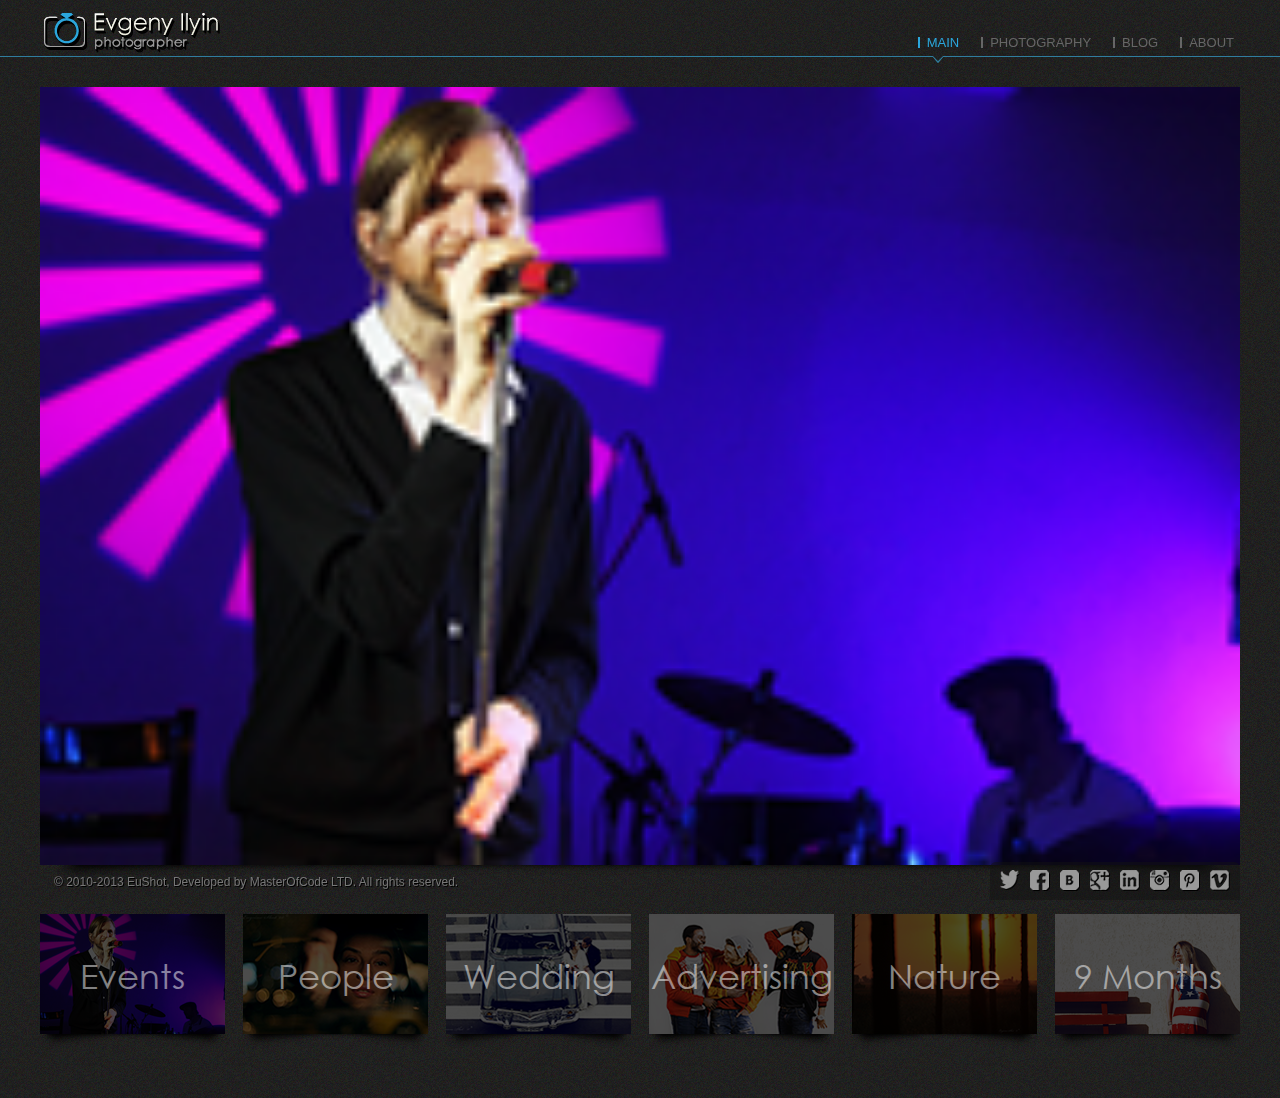
<file: index.html>
<!DOCTYPE html>
<html class="no-js">
    <head>
        <meta charset="utf-8">
        <meta http-equiv="X-UA-Compatible" content="IE=edge,chrome=1">
        <title></title>
        <meta name="description" content="">
        <meta name="viewport" content="width=device-width, initial-scale=1">

        <link rel="stylesheet" href="css/normalize.min.css">
        <link rel="stylesheet" href="css/main.css">
        <link rel="stylesheet" href="css/style.css">

        <script src="js/vendor/modernizr-2.6.2.min.js"></script>
    </head>
    <body>
        
        <div class="wrapper">
            <header class="header">
                <div class="wrap">
                    <nav class="nav">
                        <ul>
                            <li class="active"><a href="index.html">Main</a></li>
                            <li><a href="photography.html"><span></span>Photography</a></li>
                            <li><a href="blog.html"><span></span>Blog</a></li>
                            <li><a href="about.html"><span></span>About</a></li>
                        </ul>
                    </nav>
                    <h1><a href="#" class="logo"><img src="images/logo.png" alt="Logo" /></a></h1>
                </div>
            </header>
            
            <div class="content home-page">
                <div class="wrap">
                    <ul class="preview-slider">
                        <li>
                            <a href="#" class="preview shadow">
                                <span class="image-shadow"></span>
                                <img src="images/uploads/home_events.png" alt="Photo preview" />
                            </a>
                        </li>
                        <li>
                            <a href="#" class="preview shadow">
                                <span class="image-shadow"></span>
                                <img src="images/uploads/home_people.png" alt="Photo preview" />
                            </a>
                        </li>
                        <li>
                            <a href="#" class="preview shadow">
                                <span class="image-shadow"></span>
                                <img src="images/uploads/home_wedding_1.png" alt="Photo preview" />
                            </a>
                        </li>
                        
                        <li>
                            <a href="#" class="preview shadow">
                                <span class="image-shadow"></span>
                                <img src="images/uploads/home_advertising.png" alt="Photo preview" />
                            </a>
                        </li>
                        <li>
                            <a href="#" class="preview shadow">
                                <span class="image-shadow"></span>
                                <img src="images/uploads/home_nature.png" alt="Photo preview" />
                            </a>
                        </li>
                        <li>
                            <a href="#" class="preview shadow">
                                <span class="image-shadow"></span>
                                <img src="images/uploads/home_months.png" alt="Photo preview" />
                            </a>
                        </li>
                    </ul>
                    
                    <ul class="preview-list">
                        <li>
                            <a href="#" class="shadow">
                                <span class="image-shadow"></span>
                                <img src="images/uploads/home_events.png" alt="Photo" />
                                <span class="photo-overlay"><span class="caption">Events</span></span>
                            </a>
                        </li>
                        <li>
                            <a href="#" class="shadow">
                                <span class="image-shadow"></span>
                                <img src="images/uploads/home_people.png" alt="Photo" />
                                <span class="photo-overlay"><span class="caption">People</span></span>
                            </a>
                        </li>
                        <li class="active">
                            <a href="#" class="shadow">
                                <span class="image-shadow"></span>
                                <img src="images/uploads/home_wedding_1.png" alt="Photo" />
                                <span class="photo-overlay"><span class="caption">Wedding</span></span>
                            </a>
                        </li>
                        <li>
                            <a href="#" class="shadow">
                                <span class="image-shadow"></span>
                                <img src="images/uploads/home_advertising.png" alt="Photo" />
                                <span class="photo-overlay"><span class="caption">Advertising</span></span>
                            </a>
                        </li>
                        <li>
                            <a href="#" class="shadow">
                                <span class="image-shadow"></span>
                                <img src="images/uploads/home_nature.png" alt="Photo" />
                                <span class="photo-overlay"><span class="caption">Nature</span></span>
                            </a>
                        </li>
                        <li>
                            <a href="#" class="shadow">
                                <span class="image-shadow"></span>
                                <img src="images/uploads/home_months.png" alt="Photo" />
                                <span class="photo-overlay"><span class="caption">9 Months</span></span>
                            </a>
                        </li>
                    </ul>
                </div>
            </div>
        </div>
        <footer class="footer">
            <div class="wrap">
                <span class="copy">&copy; 2010-2013 EuShot, Developed by MasterOfCode LTD. All rights reserved.</span>
                <ul class="share-block">
                   <li><a href="#" class="tw"></a></li> 
                   <li><a href="#" class="fb"></a></li> 
                   <li><a href="#" class="vk"></a></li> 
                   <li><a href="#" class="gp"></a></li> 
                   <li><a href="#" class="in"></a></li> 
                   <li><a href="#" class="is"></a></li> 
                   <li><a href="#" class="pt"></a></li> 
                   <li><a href="#" class="vm"></a></li> 
                </ul>
            </div>
        </footer>
        <!-- <script src="//ajax.googleapis.com/ajax/libs/jquery/1.9.1/jquery.min.js"></script> -->
        <script>window.jQuery || document.write('<script src="js/vendor/jquery-1.9.1.min.js"><\/script>')</script>

        <script src="js/plugins.js"></script>
        <script src="js/masonry.min.js"></script>
        <script src="js/jquery.swipe.events.js"></script>
        <script src="js/jquery.anythingslider.js"></script>
        <script src="js/main.js"></script>
    </body>
</html>
</file>
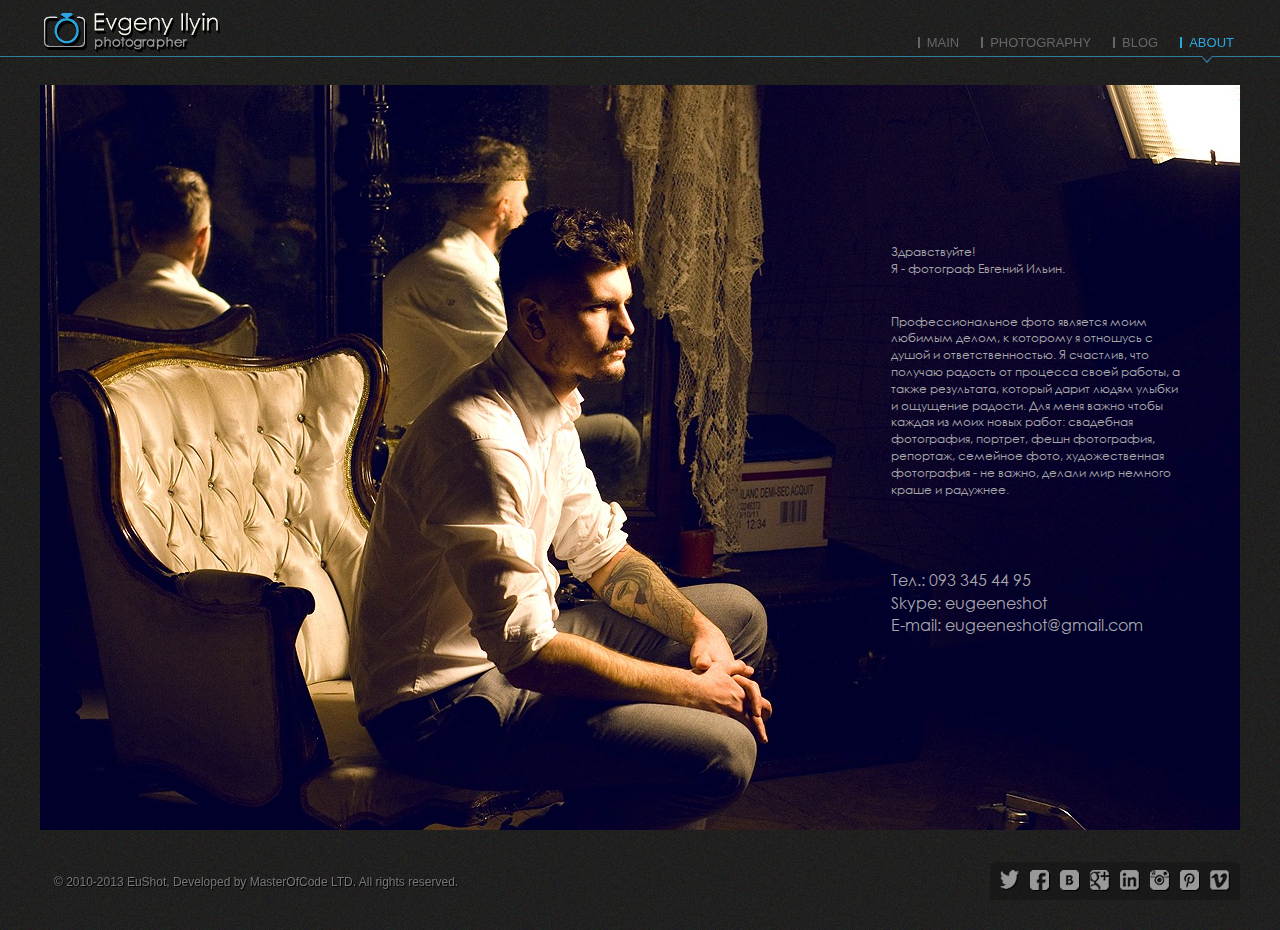
<file: about.html>
<!DOCTYPE html>
<html class="no-js">
    <head>
        <meta charset="utf-8">
        <meta http-equiv="X-UA-Compatible" content="IE=edge,chrome=1">
        <title></title>
        <meta name="description" content="">
        <meta name="viewport" content="width=device-width, initial-scale=1">
        <meta name="format-detection" content="telephone=no">

        <link rel="stylesheet" href="css/normalize.min.css">
        <link rel="stylesheet" href="css/main.css">
        <link rel="stylesheet" href="css/style.css">

        <script src="js/vendor/modernizr-2.6.2.min.js"></script>
    </head>
    <body>
        
        <div class="wrapper">
            <header class="header">
                <div class="wrap">
                    <nav class="nav">
                        <ul>
                            <li><a href="index.html">Main</a></li>
                            <li><a href="photography.html"><span></span>Photography</a></li>
                            <li><a href="blog.html"><span></span>Blog</a></li>
                            <li class="active"><a href="about.html"><span></span>About</a></li>
                        </ul>
                    </nav>
                    <h1><a href="#" class="logo"><img src="images/logo.png" alt="Logo" /></a></h1>
                </div>
            </header>
            
            <div class="content about-page">
                <div class="wrap">
                    <div class="info">
                        <p>Здравствуйте! <br />Я - фотограф Евгений Ильин.</p>
                        <p class="description">Профессиональное фото является моим любимым делом, к которому я отношусь с душой и ответственностью. Я счастлив, что получаю радость от процесса своей работы, а также результата, который дарит людям улыбки и ощущение радости. Для меня важно чтобы каждая из моих новых работ: свадебная фотография, портрет, фешн фотография, репортаж, семейное фото, художественная фотография - не важно, делали мир немного краше и радужнее.</p>
                        <p class="contact-info">
                            Тел.: 093 345 44 95 <br />
                            Skype: eugeeneshot <br />
                            E-mail: eugeeneshot@gmail.com
                        </p>
                    </div>
                </div>
            </div>
            
            <!-- <a href="#" id="scroll-up" class="btn btn-scroll-up"><span class="icon"></span>Go up</a> -->
        </div>
        
        
        
        
        <footer class="footer">
            <div class="wrap">
                <span class="copy">&copy; 2010-2013 EuShot, Developed by MasterOfCode LTD. All rights reserved.</span>
                <ul class="share-block">
                   <li><a href="#" class="tw"></a></li> 
                   <li><a href="#" class="fb"></a></li> 
                   <li><a href="#" class="vk"></a></li> 
                   <li><a href="#" class="gp"></a></li> 
                   <li><a href="#" class="in"></a></li> 
                   <li><a href="#" class="is"></a></li> 
                   <li><a href="#" class="pt"></a></li> 
                   <li><a href="#" class="vm"></a></li> 
                </ul>
            </div>
        </footer>
        <!-- <script src="//ajax.googleapis.com/ajax/libs/jquery/1.9.1/jquery.min.js"></script> -->
        <script>window.jQuery || document.write('<script src="js/vendor/jquery-1.9.1.min.js"><\/script>')</script>

        <script src="js/plugins.js"></script>
        <script src="js/masonry.min.js"></script>
        <script src="js/jquery.swipe.events.js"></script>
        <script src="js/jquery.anythingslider.js"></script>
        <script src="js/main.js"></script>
    </body>
</html>
</file>
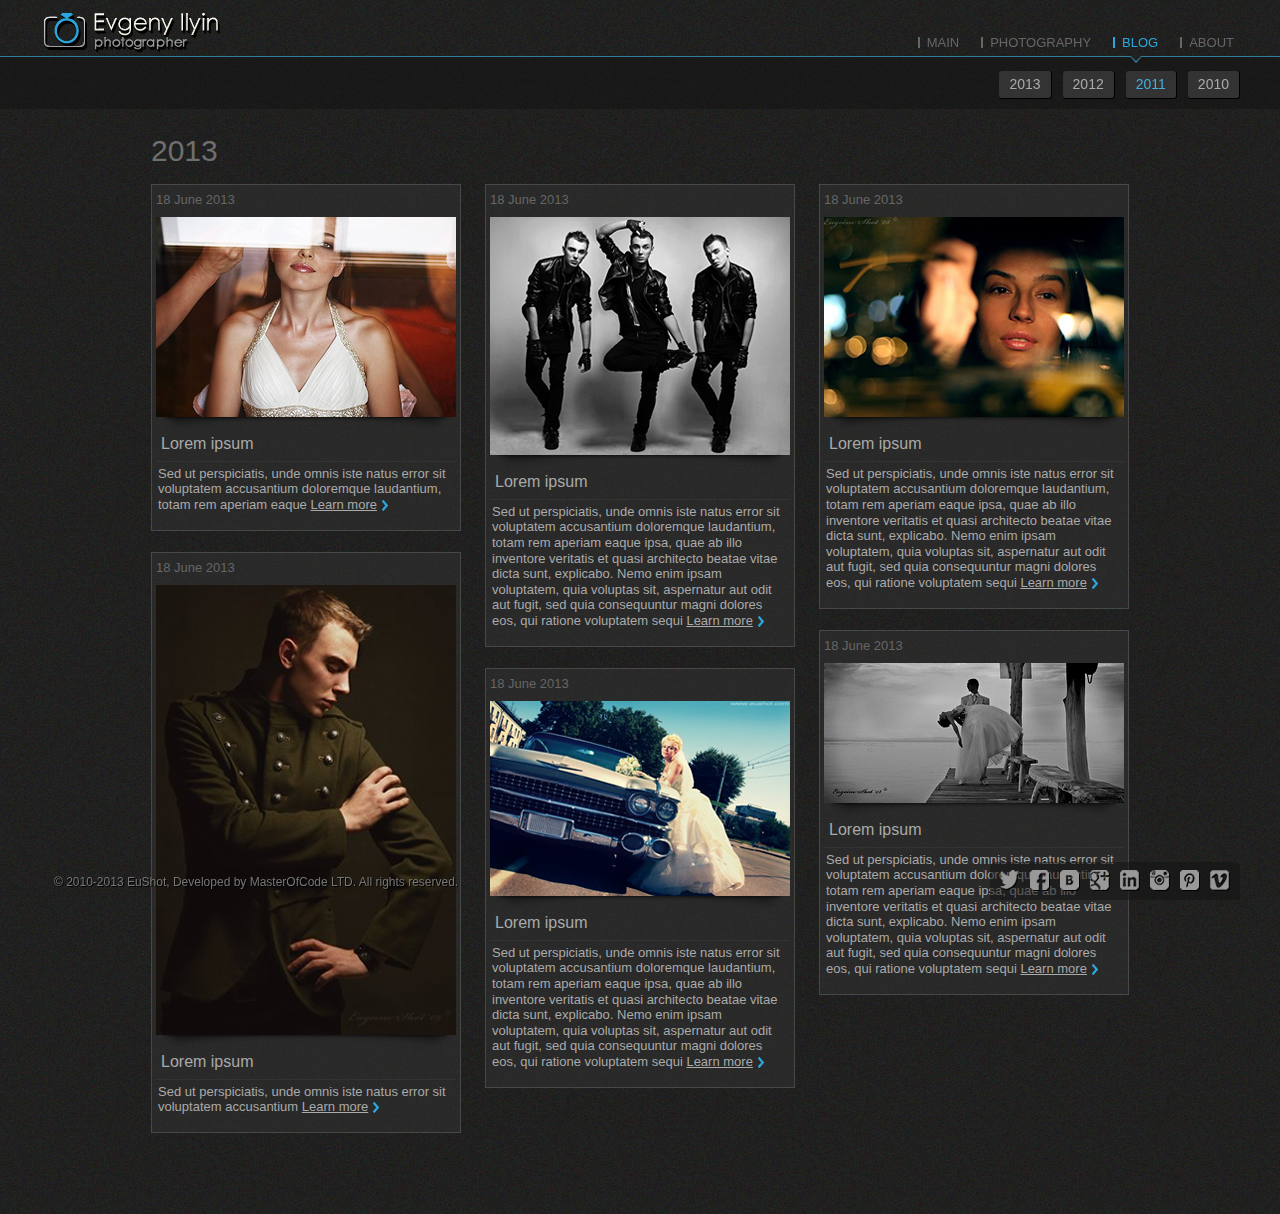
<file: blog.html>
<!DOCTYPE html>
<html class="no-js">
    <head>
        <meta charset="utf-8">
        <meta http-equiv="X-UA-Compatible" content="IE=edge,chrome=1">
        <title></title>
        <meta name="description" content="">
        <meta name="viewport" content="width=device-width, initial-scale=1">
        <meta name="format-detection" content="telephone=no">

        <link rel="stylesheet" href="css/normalize.min.css">
        <link rel="stylesheet" href="css/main.css">
        <link rel="stylesheet" href="css/style.css">

        <script src="js/vendor/modernizr-2.6.2.min.js"></script>
    </head>
    <body>
        
        <div class="wrapper">
            <header class="header">
                <div class="wrap">
                    <nav class="nav">
                        <ul>
                            <li><a href="index.html">Main</a></li>
                            <li><a href="photography.html"><span></span>Photography</a></li>
                            <li class="active"><a href="blog.html"><span></span>Blog</a></li>
                            <li><a href="about.html"><span></span>About</a></li>
                        </ul>
                    </nav>
                    <h1><a href="#" class="logo"><img src="images/logo.png" alt="Logo" /></a></h1>
                </div>
                <div class="sub-nav-block">
                    <div class="wrap">
                        <ul class="sub-nav">
                            <li><a href="#" class="btn">2013</a></li>
                            <li><a href="#" class="btn">2012</a></li>
                            <li class="active"><a href="#" class="btn">2011</a></li>
                            <li><a href="#" class="btn">2010</a></li>
                        </ul>
                    </div>
                </div>
            </header>
            
            <div class="content blog-page">
                <div class="wrap">
                    <h2>2013</h2>
                    <div class="blog-wrap">
                        <ul id="blog" class="blog-list">
                            <li>
                                <span class="date">18 June 2013</span>
                                <a href="blog_info.html" class="shadow">
                                    <span class="image-shadow"></span>
                                    <img src="images/uploads/blog_1.png" alt="Photo" />
                                </a>
                                <h3><a href="blog_info.html">Lorem ipsum</a></h3>
                                <p>Sed ut perspiciatis, unde omnis iste natus error sit voluptatem accusantium doloremque laudantium, totam rem aperiam eaque <a href="#" class="more"><span class="icon"></span>Learn more</a></p>
                            </li>
                            <li>
                                <span class="date">18 June 2013</span>
                                <a href="blog_info.html" class="shadow">
                                    <span class="image-shadow"></span>
                                    <img src="images/uploads/blog_2.png" alt="Photo" />
                                </a>
                                <h3><a href="blog_info.html">Lorem ipsum</a></h3>
                                <p>Sed ut perspiciatis, unde omnis iste natus error sit voluptatem accusantium doloremque laudantium, totam rem aperiam eaque ipsa, quae ab illo inventore veritatis et quasi architecto beatae vitae dicta sunt, explicabo. Nemo enim ipsam voluptatem, quia voluptas sit, aspernatur aut odit aut fugit, sed quia consequuntur magni dolores eos, qui ratione voluptatem sequi <a href="#" class="more"><span class="icon"></span>Learn more</a></p>
                            </li>
                            <li>
                                <span class="date">18 June 2013</span>
                                <a href="blog_info.html" class="shadow">
                                    <span class="image-shadow"></span>
                                    <img src="images/uploads/blog_3.png" alt="Photo" />
                                </a>
                                <h3><a href="blog_info.html">Lorem ipsum</a></h3>
                                <p>Sed ut perspiciatis, unde omnis iste natus error sit voluptatem accusantium doloremque laudantium, totam rem aperiam eaque ipsa, quae ab illo inventore veritatis et quasi architecto beatae vitae dicta sunt, explicabo. Nemo enim ipsam voluptatem, quia voluptas sit, aspernatur aut odit aut fugit, sed quia consequuntur magni dolores eos, qui ratione voluptatem sequi <a href="#" class="more"><span class="icon"></span>Learn more</a></p>
                            </li>
                            <li>
                                <span class="date">18 June 2013</span>
                                <a href="blog_info.html" class="shadow">
                                    <span class="image-shadow"></span>
                                    <img src="images/uploads/blog_4.png" alt="Photo" />
                                </a>
                                <h3><a href="blog_info.html">Lorem ipsum</a></h3>
                                <p>Sed ut perspiciatis, unde omnis iste natus error sit voluptatem accusantium <a href="#" class="more"><span class="icon"></span>Learn more</a></p>
                            </li>
                            <li>
                                <span class="date">18 June 2013</span>
                                <a href="blog_info.html" class="shadow">
                                    <span class="image-shadow"></span>
                                    <img src="images/uploads/blog_5.png" alt="Photo" />
                                </a>
                                <h3><a href="blog_info.html">Lorem ipsum</a></h3>
                                <p>Sed ut perspiciatis, unde omnis iste natus error sit voluptatem accusantium doloremque laudantium, totam rem aperiam eaque ipsa, quae ab illo inventore veritatis et quasi architecto beatae vitae dicta sunt, explicabo. Nemo enim ipsam voluptatem, quia voluptas sit, aspernatur aut odit aut fugit, sed quia consequuntur magni dolores eos, qui ratione voluptatem sequi <a href="#" class="more"><span class="icon"></span>Learn more</a></p>
                            </li>
                            <li>
                                <span class="date">18 June 2013</span>
                                <a href="blog_info.html" class="shadow">
                                    <span class="image-shadow"></span>
                                    <img src="images/uploads/blog_6.png" alt="Photo" />
                                </a>
                                <h3><a href="blog_info.html">Lorem ipsum</a></h3>
                                <p>Sed ut perspiciatis, unde omnis iste natus error sit voluptatem accusantium doloremque laudantium, totam rem aperiam eaque ipsa, quae ab illo inventore veritatis et quasi architecto beatae vitae dicta sunt, explicabo. Nemo enim ipsam voluptatem, quia voluptas sit, aspernatur aut odit aut fugit, sed quia consequuntur magni dolores eos, qui ratione voluptatem sequi <a href="#" class="more"><span class="icon"></span>Learn more</a></p>
                            </li>
                        </ul>
                    </div> <!-- /Blog wrap -->
                    
                </div>
            </div>
            
            <!-- <a href="#" id="scroll-up" class="btn btn-scroll-up"><span class="icon"></span>Go up</a> -->
        </div>
        
        
        <footer class="footer">
            <div class="wrap">
                <span class="copy">&copy; 2010-2013 EuShot, Developed by MasterOfCode LTD. All rights reserved.</span>
                <ul class="share-block">
                   <li><a href="#" class="tw"></a></li> 
                   <li><a href="#" class="fb"></a></li> 
                   <li><a href="#" class="vk"></a></li> 
                   <li><a href="#" class="gp"></a></li> 
                   <li><a href="#" class="in"></a></li> 
                   <li><a href="#" class="is"></a></li> 
                   <li><a href="#" class="pt"></a></li> 
                   <li><a href="#" class="vm"></a></li> 
                </ul>
            </div>
        </footer>
        <!-- <script src="//ajax.googleapis.com/ajax/libs/jquery/1.9.1/jquery.min.js"></script> -->
        <script>window.jQuery || document.write('<script src="js/vendor/jquery-1.9.1.min.js"><\/script>')</script>

        <script src="js/plugins.js"></script>
        <script src="js/masonry.min.js"></script>
        <script src="js/jquery.swipe.events.js"></script>
        <script src="js/jquery.anythingslider.js"></script>
        <script src="js/main.js"></script>
    </body>
</html>
</file>
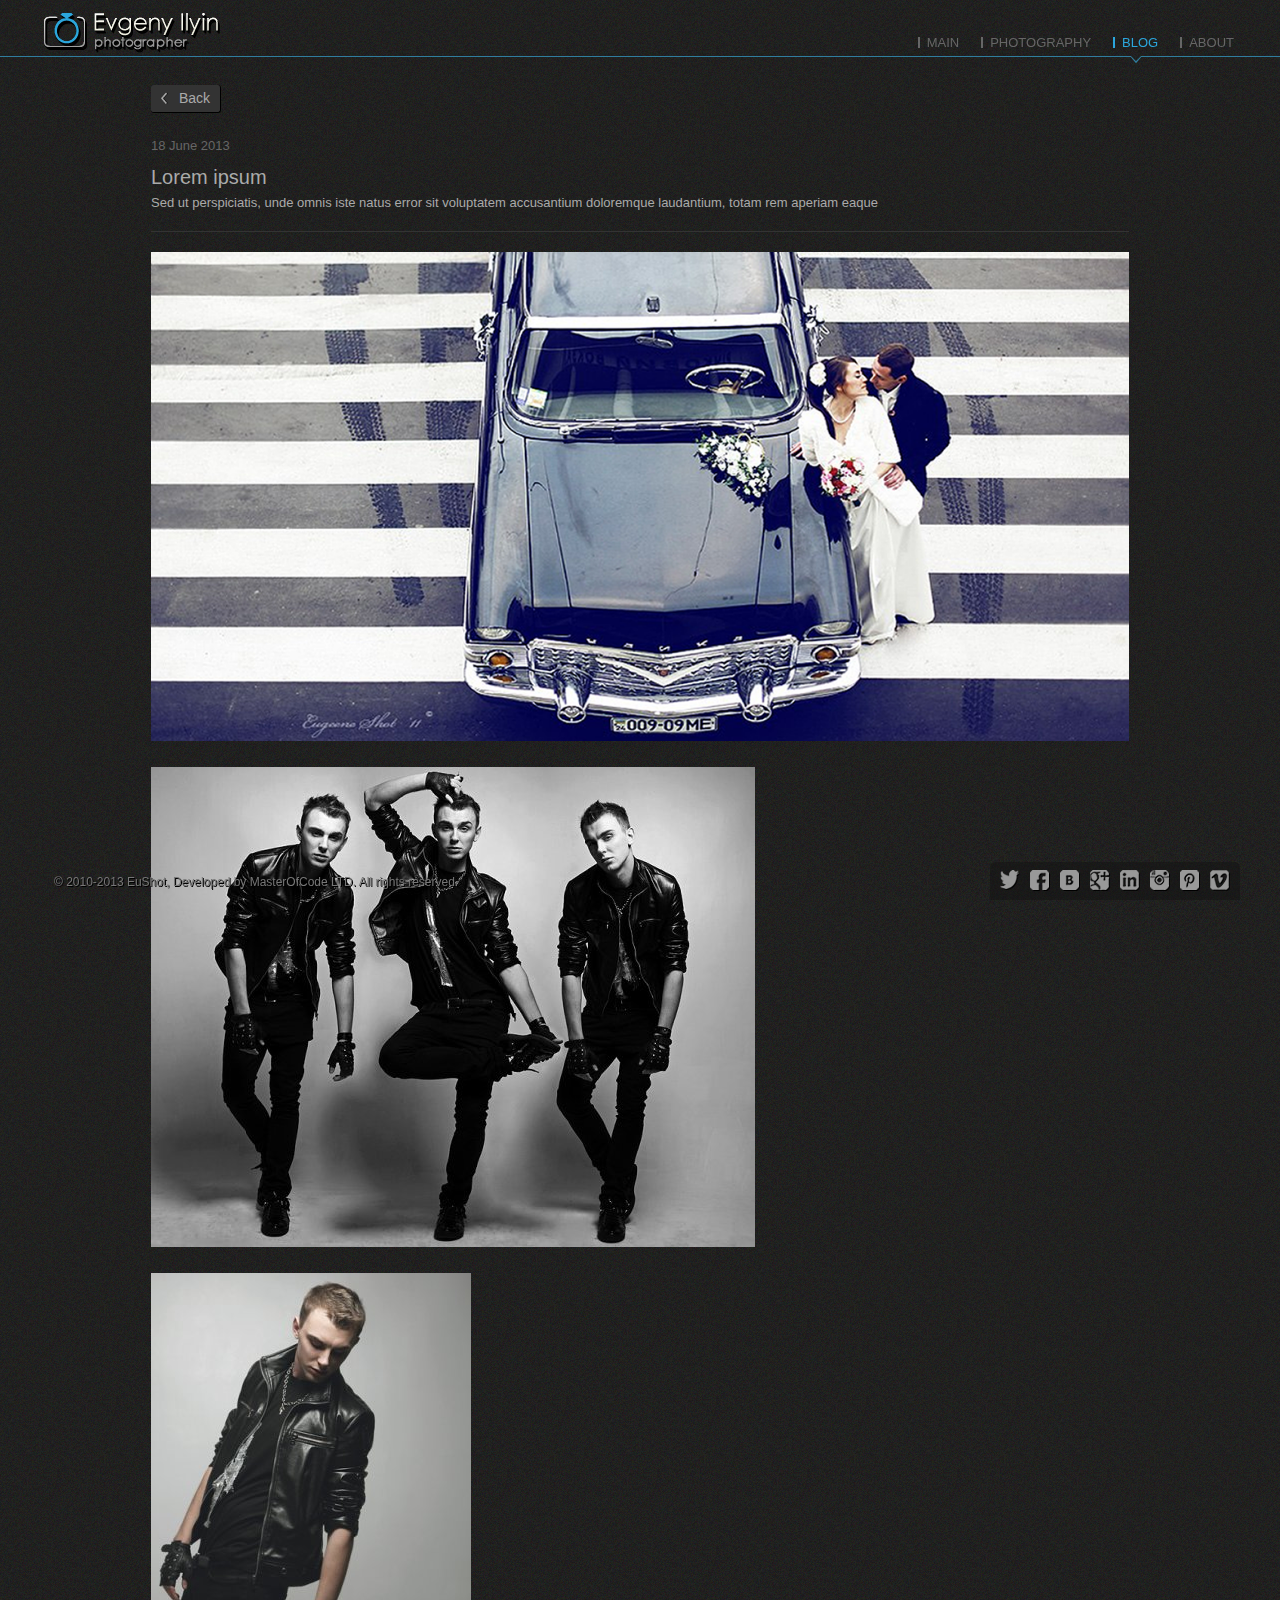
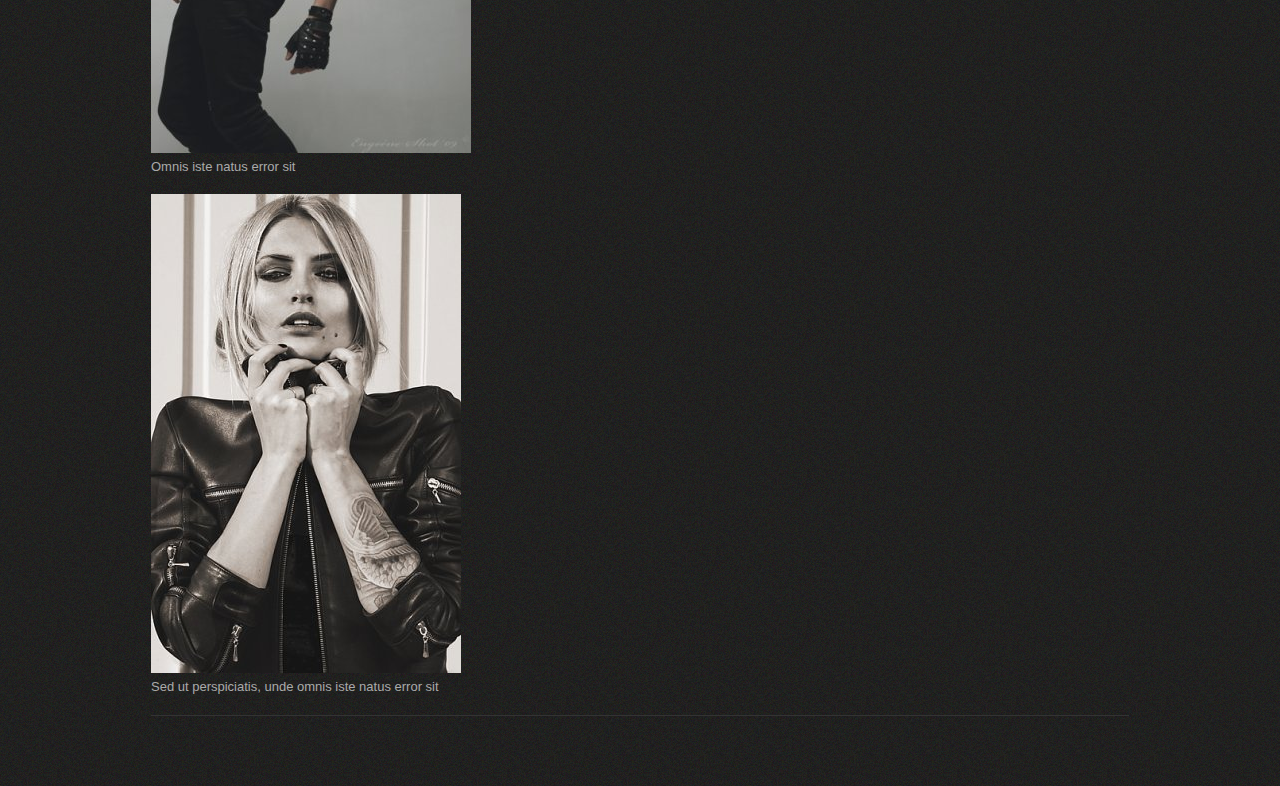
<file: blog_info.html>
<!DOCTYPE html>
<html class="no-js">
    <head>
        <meta charset="utf-8">
        <meta http-equiv="X-UA-Compatible" content="IE=edge,chrome=1">
        <title></title>
        <meta name="description" content="">
        <meta name="viewport" content="width=device-width, initial-scale=1">
        <meta name="format-detection" content="telephone=no">

        <link rel="stylesheet" href="css/normalize.min.css">
        <link rel="stylesheet" href="css/main.css">
        <link rel="stylesheet" href="css/style.css">

        <script src="js/vendor/modernizr-2.6.2.min.js"></script>
    </head>
    <body>
        
        <div class="wrapper">
            <header class="header">
                <div class="wrap">
                    <nav class="nav">
                        <ul>
                            <li><a href="index.html">Main</a></li>
                            <li><a href="photography.html"><span></span>Photography</a></li>
                            <li class="active"><a href="blog.html"><span></span>Blog</a></li>
                            <li><a href="about.html"><span></span>About</a></li>
                        </ul>
                    </nav>
                    <h1><a href="#" class="logo"><img src="images/logo.png" alt="Logo" /></a></h1>
                </div>
            </header>
            
            <div class="content blog-info-page">
                <div class="wrap">
                    <a href="blog.html" class="btn btn-back"><span class="icon"></span>Back</a>
                    <span class="date">18 June 2013</span>
                    <h2>Lorem ipsum</h2>
                    <p class="description">Sed ut perspiciatis, unde omnis iste natus error sit voluptatem accusantium doloremque laudantium, totam rem aperiam eaque</p>
                    
                    <ul class="blog-info-list">
                        <li>
                            <img src="images/uploads/home_wedding.png" alt="Photo" />
                            <span class="photo-description"></span>
                        </li>
                        <li>
                            <img src="images/uploads/blog_info_1.png" alt="Photo" />
                            <span class="photo-description"></span>
                        </li>
                        <li>
                            <img src="images/uploads/blog_info_2.png" alt="Photo" />
                            <span class="photo-description">Omnis iste natus error sit</span>
                        </li>
                        <li>
                            <img src="images/uploads/blog_info_3.png" alt="Photo" />
                            <span class="photo-description">Sed ut perspiciatis, unde omnis iste natus error sit </span>
                        </li>
                    </ul>
                    
                </div>
            </div>
            
            <!-- <a href="#" id="scroll-up" class="btn btn-scroll-up"><span class="icon"></span>Go up</a> -->
        </div>
        
        
        <footer class="footer">
            <div class="wrap">
                <span class="copy">&copy; 2010-2013 EuShot, Developed by MasterOfCode LTD. All rights reserved.</span>
                <ul class="share-block">
                   <li><a href="#" class="tw"></a></li> 
                   <li><a href="#" class="fb"></a></li> 
                   <li><a href="#" class="vk"></a></li> 
                   <li><a href="#" class="gp"></a></li> 
                   <li><a href="#" class="in"></a></li> 
                   <li><a href="#" class="is"></a></li> 
                   <li><a href="#" class="pt"></a></li> 
                   <li><a href="#" class="vm"></a></li> 
                </ul>
            </div>
        </footer>
        <!-- <script src="//ajax.googleapis.com/ajax/libs/jquery/1.9.1/jquery.min.js"></script> -->
        <script>window.jQuery || document.write('<script src="js/vendor/jquery-1.9.1.min.js"><\/script>')</script>

        <script src="js/plugins.js"></script>
        <script src="js/masonry.min.js"></script>
        <script src="js/jquery.swipe.events.js"></script>
        <script src="js/jquery.anythingslider.js"></script>
        <script src="js/main.js"></script>
    </body>
</html>
</file>
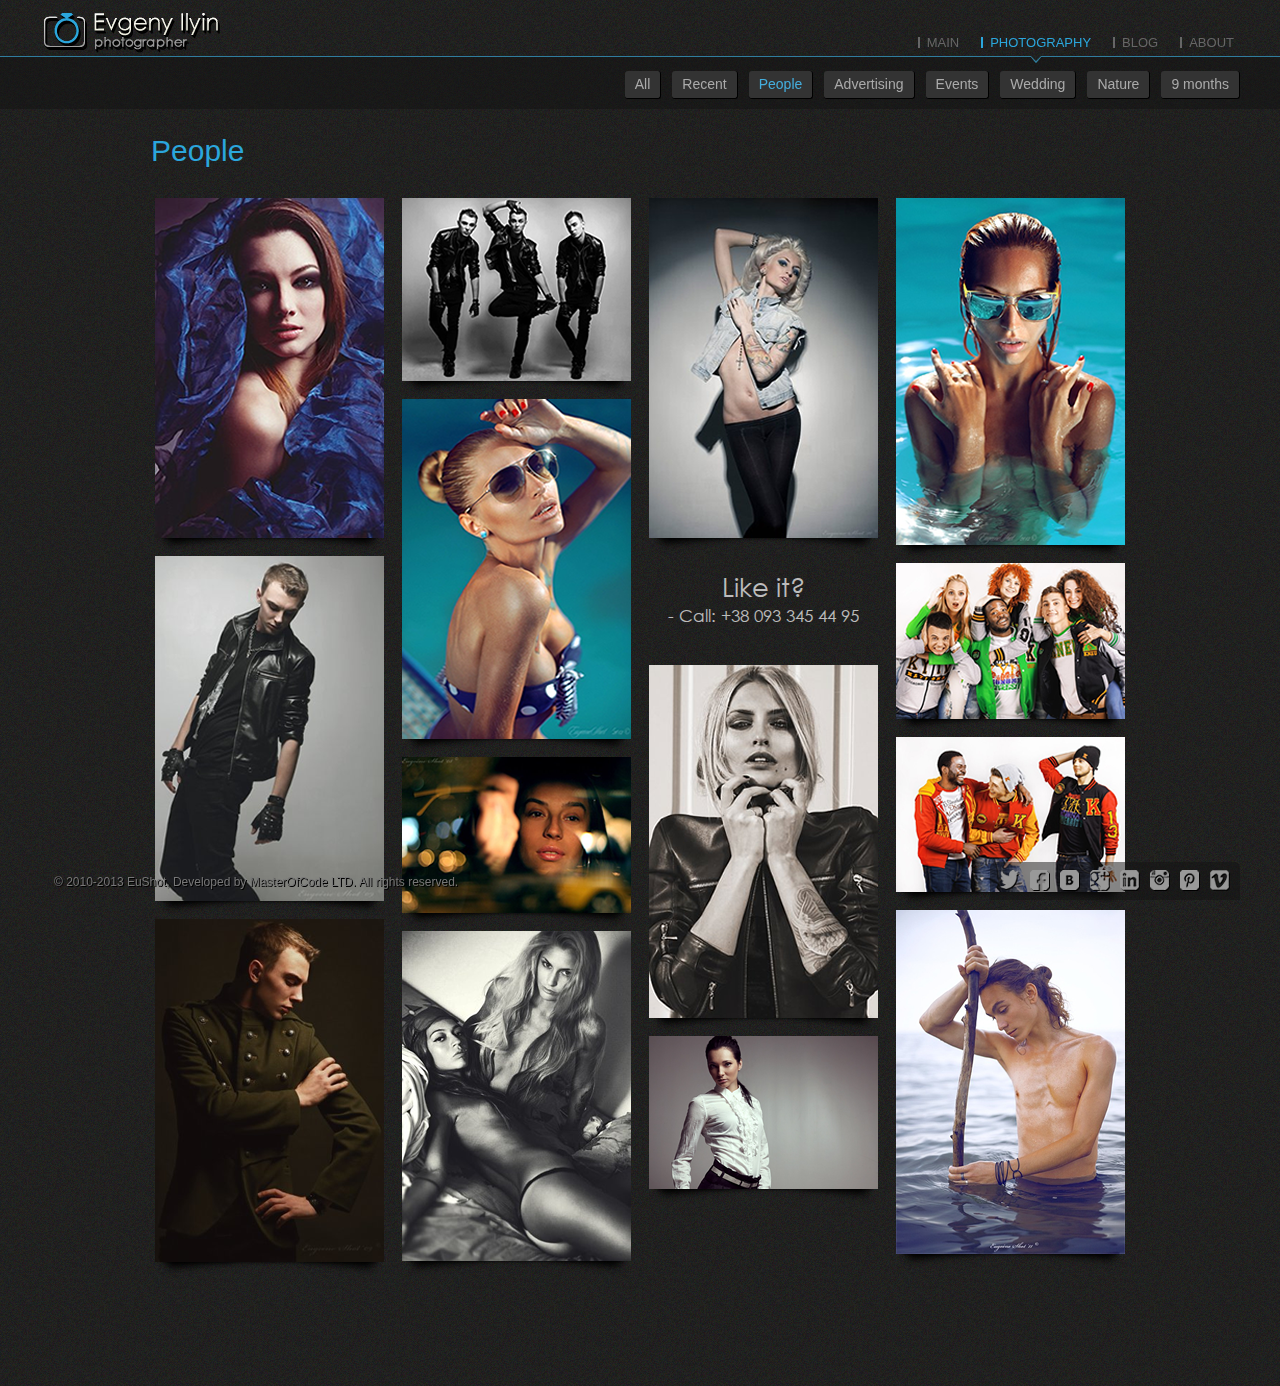
<file: photography.html>
<!DOCTYPE html>
<html class="no-js">
    <head>
        <meta charset="utf-8">
        <meta http-equiv="X-UA-Compatible" content="IE=edge,chrome=1">
        <title></title>
        <meta name="description" content="">
        <meta name="viewport" content="width=device-width, initial-scale=1, user-scalable=no">
        <meta name="format-detection" content="telephone=no">

        <link rel="stylesheet" href="css/normalize.min.css">
        <link rel="stylesheet" href="css/main.css">
        <link rel="stylesheet" href="css/style.css">

        <script src="js/vendor/modernizr-2.6.2.min.js"></script>
    </head>
    <body>
        
        <div class="wrapper">
            <header class="header">
                <div class="wrap">
                    <nav class="nav">
                        <ul>
                            <li><a href="index.html">Main</a></li>
                            <li class="active"><a href="photography.html"><span></span>Photography</a></li>
                            <li><a href="blog.html"><span></span>Blog</a></li>
                            <li><a href="about.html"><span></span>About</a></li>
                        </ul>
                    </nav>
                    <h1><a href="#" class="logo"><img src="images/logo.png" alt="Logo" /></a></h1>
                </div>
                <div class="sub-nav-block">
                    <div class="wrap">
                        <ul class="sub-nav">
                            <li><a href="#" class="btn">All</a></li>
                            <li><a href="#" class="btn">Recent</a></li>
                            <li class="active"><a href="#" class="btn">People</a></li>
                            <li><a href="#" class="btn">Advertising</a></li>
                            <li><a href="#" class="btn">Events</a></li>
                            <li><a href="#" class="btn">Wedding</a></li>
                            <li><a href="#" class="btn">Nature</a></li>
                            <li><a href="#" class="btn">9 months</a></li>
                        </ul>
                    </div>
                </div>
            </header>
            
            <div class="content collage-page">
                <div class="wrap">
                    <div class="caption-block">
                        <a href="#" id="back-to-gallery" class="btn btn-to-gallery"><span class="icon"></span>Back to gallery</a>
                        <h2>People</h2>
                    </div>
                    <div class="collage-wrap">
                        <ul id="collage" class="collage-list">
                            <li>
                                <a href="#1" class="shadow">
                                    <span class="image-shadow"></span>
                                    <img src="images/uploads/collage_1.png" alt="Photo" />
                                </a>
                            </li>
                            <li>
                                <a href="#2" class="shadow">
                                    <span class="image-shadow"></span>
                                    <img src="images/uploads/collage_2.png" alt="Photo" />
                                </a>
                            </li>
                            <li>
                                <a href="#3" class="shadow">
                                    <span class="image-shadow"></span>
                                    <img src="images/uploads/collage_3.png" alt="Photo" />
                                </a>
                            </li>
                            
                            <li>
                                <a href="#4" class="shadow">
                                    <span class="image-shadow"></span>
                                    <img src="images/uploads/collage_4.png" alt="Photo" />
                                </a>
                            </li>
                            <li>
                                <a href="#5" class="shadow">
                                    <span class="image-shadow"></span>
                                    <img src="images/uploads/collage_5.png" alt="Photo" />
                                </a>
                            </li>
                            <li>
                                <a href="#6" class="shadow">
                                    <span class="image-shadow"></span>
                                    <img src="images/uploads/collage_6.png" alt="Photo" />
                                </a>
                            </li>
                            
                            <li class="phone-block"><h3>Like it?</h3><span>- Call: +38 093 345 44 95</span></li>
                            
                            <li>
                                <a href="#7" class="shadow">
                                    <span class="image-shadow"></span>
                                    <img src="images/uploads/collage_7.png" alt="Photo" />
                                </a>
                            </li>
                            <li>
                                <a href="#8" class="shadow">
                                    <span class="image-shadow"></span>
                                    <img src="images/uploads/collage_8.png" alt="Photo" />
                                </a>
                            </li>
                            <li>
                                <a href="#9" class="shadow">
                                    <span class="image-shadow"></span>
                                    <img src="images/uploads/collage_9.png" alt="Photo" />
                                </a>
                            </li>
                            
                            <li>
                                <a href="#10" class="shadow">
                                    <span class="image-shadow"></span>
                                    <img src="images/uploads/collage_10.png" alt="Photo" />
                                </a>
                            </li>
                            <li>
                                <a href="#11" class="shadow">
                                    <span class="image-shadow"></span>
                                    <img src="images/uploads/collage_11.png" alt="Photo" />
                                </a>
                            </li>
                            <li>
                                <a href="#12" class="shadow">
                                    <span class="image-shadow"></span>
                                    <img src="images/uploads/collage_12.png" alt="Photo" />
                                </a>
                            </li>
                            
                            <li>
                                <a href="#13" class="shadow">
                                    <span class="image-shadow"></span>
                                    <img src="images/uploads/collage_13.png" alt="Photo" />
                                </a>
                            </li>
                            <li>
                                <a href="#14" class="shadow">
                                    <span class="image-shadow"></span>
                                    <img src="images/uploads/collage_14.png" alt="Photo" />
                                </a>
                            </li>
                        </ul>
                    </div> <!-- /Collage wrap -->
                    
                    <div class="slider-wrap">
                        <ul id="slider" class="slider">
                            <li><img src="images/uploads/collage_1.png" alt="Photo" /></li>
                            <li><img src="images/uploads/collage_2.png" alt="Photo" /></li>
                            <li><img src="images/uploads/collage_3.png" alt="Photo" /></li>
                            
                            <li><img src="images/uploads/collage_4.png" alt="Photo" /></li>
                            <li><img src="images/uploads/collage_5.png" alt="Photo" /></li>
                            <li><img src="images/uploads/collage_6.png" alt="Photo" /></li>
                            
                            <li><img src="images/uploads/collage_7.png" alt="Photo" /></li>
                            <li><img src="images/uploads/collage_8.png" alt="Photo" /></li>
                            <li><img src="images/uploads/collage_9.png" alt="Photo" /></li>
                            
                            <li><img src="images/uploads/collage_10.png" alt="Photo" /></li>
                            <li><img src="images/uploads/collage_11.png" alt="Photo" /></li>
                            <li><img src="images/uploads/collage_12.png" alt="Photo" /></li>
                            
                            <li><img src="images/uploads/collage_13.png" alt="Photo" /></li>
                            <li><img src="images/uploads/collage_14.png" alt="Photo" /></li>
                        </ul>
                        
                        <span class="fade fade-left"></span>
                        <span class="fade fade-right"></span>
                        
                        <a href="#" class="control control-left"><span class="icon"></span></a>
                        <a href="#" class="control control-right"><span class="icon"></span></a>
                    </div> <!-- /Slider wrap -->
                </div>
            </div>
            
            <!-- <a href="#" id="scroll-up" class="btn btn-scroll-up"><span class="icon"></span>Go up</a> -->
        </div>
        
        
        <footer class="footer">
            <div class="wrap">
                <span class="copy">&copy; 2010-2013 EuShot, Developed by MasterOfCode LTD. All rights reserved.</span>
                <ul class="share-block">
                   <li><a href="#" class="tw"></a></li> 
                   <li><a href="#" class="fb"></a></li> 
                   <li><a href="#" class="vk"></a></li> 
                   <li><a href="#" class="gp"></a></li> 
                   <li><a href="#" class="in"></a></li> 
                   <li><a href="#" class="is"></a></li> 
                   <li><a href="#" class="pt"></a></li> 
                   <li><a href="#" class="vm"></a></li> 
                </ul>
            </div>
        </footer>
        <!-- <script src="//ajax.googleapis.com/ajax/libs/jquery/1.9.1/jquery.min.js"></script> -->
        <script>window.jQuery || document.write('<script src="js/vendor/jquery-1.9.1.min.js"><\/script>')</script>

        <script src="js/plugins.js"></script>
        <script src="js/masonry.min.js"></script>
        <script src="js/jquery.swipe.events.js"></script>
        <script src="js/jquery.anythingslider.js"></script>
        <script src="js/main.js"></script>
    </body>
</html>
</file>
<file: css/main.css>
/* ==========================================================================
   HTML5 Boilerplate styles - h5bp.com (generated via initializr.com)
   ========================================================================== */

html,
button,
input,
select,
textarea {
    color: #222;
}

body {
    font-size: 1em;
    line-height: 1.4;
}

::-moz-selection {
    background: #b3d4fc;
    text-shadow: none;
}

::selection {
    background: #b3d4fc;
    text-shadow: none;
}

hr {
    display: block;
    height: 1px;
    border: 0;
    border-top: 1px solid #ccc;
    margin: 1em 0;
    padding: 0;
}

img {
    vertical-align: middle;
}

fieldset {
    border: 0;
    margin: 0;
    padding: 0;
}

textarea {
    resize: vertical;
}

.chromeframe {
    margin: 0.2em 0;
    background: #ccc;
    color: #000;
    padding: 0.2em 0;
}


/* ==========================================================================
   Author's custom styles
   ========================================================================== */















/* ==========================================================================
   Media Queries
   ========================================================================== */

@media only screen and (min-width: 35em) {

}

@media print,
       (-o-min-device-pixel-ratio: 5/4),
       (-webkit-min-device-pixel-ratio: 1.25),
       (min-resolution: 120dpi) {

}

/* ==========================================================================
   Helper classes
   ========================================================================== */

.ir {
    background-color: transparent;
    border: 0;
    overflow: hidden;
    *text-indent: -9999px;
}

.ir:before {
    content: "";
    display: block;
    width: 0;
    height: 150%;
}

.hidden {
    display: none !important;
    visibility: hidden;
}

.visuallyhidden {
    border: 0;
    clip: rect(0 0 0 0);
    height: 1px;
    margin: -1px;
    overflow: hidden;
    padding: 0;
    position: absolute;
    width: 1px;
}

.visuallyhidden.focusable:active,
.visuallyhidden.focusable:focus {
    clip: auto;
    height: auto;
    margin: 0;
    overflow: visible;
    position: static;
    width: auto;
}

.invisible {
    visibility: hidden;
}

.clearfix:before,
.clearfix:after {
    content: " ";
    display: table;
}

.clearfix:after {
    clear: both;
}

.clearfix {
    *zoom: 1;
}

/* ==========================================================================
   Print styles
   ========================================================================== */

@media print {
    * {
        background: transparent !important;
        color: #000 !important; /* Black prints faster: h5bp.com/s */
        box-shadow: none !important;
        text-shadow: none !important;
    }

    a,
    a:visited {
        text-decoration: underline;
    }

    a[href]:after {
        content: " (" attr(href) ")";
    }

    abbr[title]:after {
        content: " (" attr(title) ")";
    }

    /*
     * Don't show links for images, or javascript/internal links
     */

    .ir a:after,
    a[href^="javascript:"]:after,
    a[href^="#"]:after {
        content: "";
    }

    pre,
    blockquote {
        border: 1px solid #999;
        page-break-inside: avoid;
    }

    thead {
        display: table-header-group; /* h5bp.com/t */
    }

    tr,
    img {
        page-break-inside: avoid;
    }

    img {
        max-width: 100% !important;
    }

    @page {
        margin: 0.5cm;
    }

    p,
    h2,
    h3 {
        orphans: 3;
        widows: 3;
    }

    h2,
    h3 {
        page-break-after: avoid;
    }
}
</file>
<file: css/style.css>
@font-face {
    font-family: CenturyGothic;
    src: url('../fonts/gothic.ttf');
    font-weight: normal;
    font-style: normal;

}

@font-face {
    font-family: CenturyGothic;
    src: url('../fonts/gothicb.ttf');
    font-weight: bold;
    font-style: normal;

}

@font-face {
    font-family: CenturyGothic;
    src: url('../fonts/gothici.ttf');
    font-weight: normal;
    font-style: italic;

}

@font-face {
    font-family: CenturyGothic;
    src: url('../fonts/gothicbi.ttf');
    font-weight: bold;
    font-style: italic;

}


/*----------------------------------------------------------------------------------*/
/*------------------------------> RESET DEFAULT STYLES <----------------------------*/
/*----------------------------------------------------------------------------------*/
html        { width:100%; height:100%; }
body        { padding:0; margin:0; background: #FFF; color:#BBB; height: 100%; min-width: 978px; }
div,p,a,span,em,strong,img,h1,h2,h3,h4,h5,h6,ul,ol,li,dl,dt,dd,table,td,tr,form,fieldset,label,select,input,textarea {
    padding:0;
    margin:0;
    outline:none;
    list-style:none;
}
body, select, input, textarea, input[type="password"], button {
    font-family: Arial, Helvetica, sans-serif;
    font-size: 13px; 
}

select, input, textarea        { vertical-align:middle; }
textarea                       { vertical-align:top; }
:focus                         { outline:none; }
input[type=submit]             { cursor:pointer; }
input[type="password"]         {  }
input[type="checkbox"]	       { vertical-align: baseline !important; margin-top: 2px !important; }
img, fieldset                  { border:0; }
table                          { border-collapse:collapse; border-spacing:0; }
a                              { color: #000; /*color: #0085D2;*/ text-decoration:none; }
a:hover                        { color: #00CB98; text-decoration:underline; }
a:focus                        { outline: none; }
button                         { color: #fff; padding: 0; border: 0; }
img                            { display: block; }

.bold {
    font-weight: bold;
}
.clear {
    clear: both;
}
.no-display {
    display: none !important;
}

.transition {
    -webkit-transition: left .1s linear;
    -moz-transition: left .1s linear;
    transition: left .1s linear;
}


/*----------------------------------------------------------------------------------*/
/*---------------------------------> Main structure <-------------------------------*/
/*----------------------------------------------------------------------------------*/
.wrapper {
    min-height: 100%;
}
.wrapper,
.header {
    background: url(../images/textures.png);
}
.wrap {
    max-width: 978px;
    margin: 0 auto;
}

.header,
.footer {
    position: fixed;
    left: 0;
    width: 100%;
    z-index: 5;
}
.header .wrap,
.footer .wrap,
.content.home-page .wrap,
.content.about-page .wrap {
    max-width: 1200px;
}

.footer {
    height: 38px;
    bottom: 0;
}
.content {
    padding-top: 57px;
    position: relative;
    z-index: 0;
}

.footer .share-block {
    background: rgba(17,17,17,0.5);
    -webkit-border-radius: 6px 6px 0 0;
    -moz-border-radius: 6px 6px 0 0;
    border-radius: 6px 6px 0 0;
}
.footer .copy {
    display: block;
    font-size: 12px;
    color: #777;
    line-height: 120%;
    padding: 13px 14px 0;
    height: 25px;
    float: left;
    text-shadow: 1px 1px #000;
}

.footer .share-block {
    float: right;
    height: 30px;
    padding: 8px 10px 0 0;    
}
.footer .share-block li {
    float: left;
    margin: 0 0 0 10px;
}
.footer .share-block a {
    display: block;
    width: 20px;
    height: 21px;
    background: url(../images/sprite.png) no-repeat;
}
.footer .share-block .tw { background-position: 0px -20px; }
.footer .share-block .vk { background-position: -20px -20px; }
.footer .share-block .fb { background-position: -40px -20px; }
.footer .share-block .gp { background-position: -60px -20px; }
.footer .share-block .in { background-position: -80px -20px; }
.footer .share-block .is { background-position: -100px -20px; }
.footer .share-block .pt { background-position: -120px -20px; }
.footer .share-block .vm { background-position: -140px -20px; }

.footer .share-block .tw:hover { background-position: 0px -50px; }
.footer .share-block .vk:hover { background-position: -20px -50px; }
.footer .share-block .fb:hover { background-position: -40px -50px; }
.footer .share-block .gp:hover { background-position: -60px -50px; }
.footer .share-block .in:hover { background-position: -80px -50px; }
.footer .share-block .is:hover { background-position: -100px -50px; }
.footer .share-block .pt:hover { background-position: -120px -50px; }
.footer .share-block .vm:hover { background-position: -140px -50px; }


.header {
    top: 0;
    border-bottom: 1px solid #307D9E;
    height: 56px;
}
.header > .wrap {
    height: 100%;
    margin-bottom: 1px;
}
.header h1 {
    padding: 13px 0 0 4px;
    overflow: hidden;
}
.header .logo {
    display: block;
    width: 176px;
    height: 40px;
}

.nav {
    float: right;
    padding: 37px 6px 0 0;
}
.nav li {
    float: left;
    margin: 0 0 0 22px;
    position: relative;
}
.nav a {
    display: block;
    padding: 0 0 0 7px;
    border-left: 2px solid;
    line-height: 85%;
    color: #666;
    text-transform: uppercase;
    text-decoration: none;
}
.nav a:hover {
    color: #CCC;
}
.nav .active a,
.collage-page .caption-block h2,
.blog-list .more:hover {
    color: #2BA6DC;
}

.nav .active:before {
    display: block;
    content: "";
    width: 12px;
    height: 8px;
    position: absolute;
    left: 50%;
    bottom: -15px;
    margin: 0 0 0 -6px;
    background: url(../images/sprite.png) -80px 0 no-repeat;
}


.sub-nav-block {
    height: 38px;
    padding: 14px 0 0;
    background: rgba(17,17,17,0.5);
    filter: progid:DXImageTransform.Microsoft.gradient(GradientType=0,startColorstr='#80000000', endColorstr='#80000000');
}
.sub-nav {
    float: right;
}
.sub-nav li {
    float: left;
    margin: 0 0 0 11px;
}
.sub-nav .active .btn {
    color: #44AEDE;
}

.btn {
    display: block;
    background: #333;
    border-width: 0 1px 1px 0;
    border-style: solid;
    border-color: #000;
    color: #AAA;
    font-size: 14px;
    padding: 5px 10px;
    text-decoration: none;
    line-height: 120%;
    
    -webkit-border-radius: 3px;
    -moz-border-radius: 3px;
    border-radius: 3px;
}
.btn:hover {
    color: #CCC;
    text-decoration: none;
}

.btn .icon {
    display: block;
    position: absolute;
    background: url(../images/sprite.png);
}


.btn-scroll-up {
    padding-left: 30px;
    position: fixed;
    left: 50%;
    bottom: 6px;
    margin: 0 0 0 -40px;
    z-index: 6;
}
.btn-scroll-up .icon {
    width: 12px;
    height: 7px;
    background-position: -60px 0;
    left: 12px;
    top: 11px;
}


/*----------------------------------------------------------------------------------*/
/*-----------------------------------> Home page <----------------------------------*/
/*----------------------------------------------------------------------------------*/
.home-page .preview {
    display: block;
}
.home-page .preview img {
    max-width: 100%;
    width: 100%;
    margin: 0 auto;
}


.shadow {
    position: relative;
    display: block;
}
.shadow:before,
.shadow:after {
    display: block;
    content: "";
    position: absolute;
    bottom: 6px;
    width: 30%;
    height: 48px;
    /*
    background: #f00;
    */
    z-index: -1;
    
    -webkit-box-shadow: 0 8px 8px 0px #000;
    -moz-box-shadow: 0 8px 8px 0px #000;
    box-shadow: 0 8px 8px 0px #000;    
}
.shadow:before {
    left: 6%;
    -webkit-transform: skewX(-9deg) rotate(-7deg);
    transform: skewX(-9deg) rotate(-7deg);
}
.shadow:after {
    right: 6%;
    -webkit-transform: skewX(9deg) rotate(7deg);
    transform: skewX(9deg) rotate(7deg);
}

.shadow > img {
    position: relative;
}
.shadow .image-shadow {
    display: block;
    position: absolute;
    bottom: 0;
    width: 94%;
    height: 5%;
    left: 3%;
    -webkit-box-shadow: 0 0px 4px #000;
    -moz-box-shadow: 0 0px 4px #000;
    box-shadow: 0 0px 4px #000;
}


.preview.shadow:before,
.preview.shadow:after {
    height: 240px;
    max-height: 40%;
    bottom: 3%;
    -webkit-box-shadow: 0 12px 14px 0px #000;
    -moz-box-shadow: 0 12px 14px 0px #000;
    box-shadow: 0 12px 14px 0px #000;
}
.preview.shadow:before {
    left: 8%;
    -webkit-transform: skewX(-30deg) rotate(-5deg);
    transform: skewX(-30deg) rotate(-5deg);
}
.preview.shadow:after {
    right: 8%;
    -webkit-transform: skewX(30deg) rotate(5deg);
    transform: skewX(30deg) rotate(5deg);
}
.preview.shadow .image-shadow {
    -webkit-box-shadow: 0 0px 7px #000;
    -moz-box-shadow: 0 0px 7px #000;
    box-shadow: 0 0px 7px #000;
}


.home-page .preview-list {
    padding: 45px 0 0;
    margin: 0 -4px;
    overflow: hidden;
}
.home-page .preview-list li {
    float: left;
    margin: 0 0 60px 10px;
    border: 1px solid transparent;
    padding: 3px;
    
}
.home-page .preview-list li:first-child {
    margin: 0;
}
.home-page .preview-list li:hover,
.collage-list li:hover {
    border-color: #2BA5DB;
}
.home-page .preview-list img {
    max-width: 185px;
    width: 100%;
}
.home-page .preview-list a {
    position: relative;
    display: block;
    text-decoration: none;
    text-align: center;
    outline: none;
}
.home-page .preview-list .photo-overlay {
    width: 100%;
    height: 100%;
    display: block;
    position: absolute;
    left: 0;
    top: 0;
    background: rgba(0,0,0,0.7);
    filter: progid:DXImageTransform.Microsoft.gradient(GradientType=0,startColorstr='#69000000', endColorstr='#69000000');
}
.home-page .preview-list li:hover .photo-overlay {
    background: rgba(0,0,0,0.3);
    filter: progid:DXImageTransform.Microsoft.gradient(GradientType=0,startColorstr='#69000000', endColorstr='#69000000');
}
.home-page .preview-list .caption {
    font-size: 34px;
    color: #FFF;
    opacity: 0.5;
    padding: 38px 0 0;
    display: block;
    font-family: CenturyGothic;
}
.home-page .preview-list li:hover .caption {
    opacity: 1;
}


.preview-slider {
    overflow: hidden;
}
.anythingSlider {
	display: block;
	overflow: visible !important;
	position: relative;
    width: auto !important;
    height: auto !important;
    margin: 30px 0 0;
}
.anythingSlider .fade .panel {
	float: none;
	position: absolute;
	top: 0;
	left: 0;
	z-index: 0;
    width: 100% !important;
    height: 100% !important;
}
.anythingSlider .fade .activePage {
	z-index: 1;
}


/*----------------------------------------------------------------------------------*/
/*----------------------------------> Collage page <--------------------------------*/
/*----------------------------------------------------------------------------------*/
.collage-page,
.blog-page {
    padding: 133px 0 0;
}
.slider-enabled .collage-page {
    padding: 0;
}
.slider-enabled .header,
.slider-enabled .footer {
    display: none;
}

.collage-page .caption-block {
    padding: 0 0 25px;
}
.slider-enabled .collage-page .caption-block {
    padding: 15px 0 15px;
}
.collage-page .caption-block h2,
.blog-page h2 {
    overflow: hidden;
    font-size: 30px;
    font-weight: normal;
    line-height: 120%;
}
.slider-enabled .collage-page .caption-block h2,
.blog-page h2 {
    color: #6F6F6F;
}

.collage-page .caption-block .btn-to-gallery {
    float: right;
    position: relative;
    padding-left: 30px;
    margin-top: 8px;
    display: none;
}
.slider-enabled .collage-page .caption-block .btn-to-gallery {
    display: block;
}
.collage-page .caption-block .icon {
    display: block;
    position: absolute;
    left: 10px;
    top: 7px;
    width: 13px;
    height: 13px;
    background: url(../images/sprite.png) 0 0 no-repeat;
}


.collage-wrap,
.blog-wrap {
    width: 100%;
    overflow: hidden;
}
.collage-list {
    width: 988px;
    padding: 0 0 110px;
}
.collage-list li {
    border-width: 1px;
    border-style: solid;
    border-color: transparent;
    padding: 3px;
    margin: 0 10px 10px 0;
    width: 229px;
}
.collage-list img {
    width: 100%;
}
.collage-list .phone-block {
    border-color: transparent !important;
    padding-top: 15px;
    padding-bottom: 22px;
}
.collage-list .phone-block h3,
.collage-list .phone-block span {
    font-family: CenturyGothic;
    text-align: center;
    opacity: 0.7;
    color: #FFF !important;
    font-weight: normal;
}
.collage-list .phone-block h3 {
    font-size: 26px;
}
.collage-list .phone-block span {
    font-size: 17px;
    display: block;
}


/*----------------------------------------------------------------------------------*/
/*------------------------------------> Slider <------------------------------------*/
/*----------------------------------------------------------------------------------*/
.slider-wrap {
    position: relative;
    height: 600px;
    overflow: hidden;
}
.slider-wrap .fade {
    display: block;
    position: absolute;
    top: 0;
    width: 74px;
    height: 600px;
    background: url(../images/faders.png);
}
.slider-wrap .fade-left {
    left: 0;
    background-position: 0 0;
}
.slider-wrap .fade-right {
    right: 0;
    background-position: -74px 0;
}

.slider-wrap .control {
    display: block;
    position: absolute;
    top: 0;
    width: 49px;
    height: 100%;
}
.slider-wrap .control:hover {
    background: rgba(17,17,17,0.5);
}
.slider-wrap .control-left {
    left: 0;
    
    -webkit-border-radius: 0 6px 6px 0;
    -moz-border-radius: 0 6px 6px 0;
    border-radius: 0 6px 6px 0;
}
.slider-wrap .control-right {
    right: 0;
    
    -webkit-border-radius: 6px 0 0 6px;
    -moz-border-radius: 6px 0 0 6px;
    border-radius: 6px 0 0 6px;
}
.slider-wrap .control .icon {
    display: block;
    width: 26px;
    height: 50px;
    position: absolute;
    left: 50%;
    top: 50%;
    margin: -25px 0 0 -13px;
    opacity: 0.25;
    background: url(../images/sprite.png);
}
.slider-wrap .control-left .icon {
    background-position: 0px -80px;
}
.slider-wrap .control-right .icon {
    background-position: -30px -80px;
}
.slider-wrap .control:hover .icon {
    opacity: 0.75;
}

.slider {
    position: absolute;
    top: 0;
    left: 0;
    height: 100%;
}
.slider li {
    float: left;
    margin: 0 0 0 10px;
}
.slider li:first-child {
    margin: 0;
}
.slider li,
.slider img {
    height: 100%;
}


/*----------------------------------------------------------------------------------*/
/*-----------------------------------> Blog page <----------------------------------*/
/*----------------------------------------------------------------------------------*/
.blog-page h2 {
    padding: 0 0 15px;
}

.blog-list {
    width: 1002px;
    padding: 0 0 58px;
}
.blog-list li {
    margin: 0 24px 22px 0;
    padding: 7px 4px 17px;
    width: 300px;
    border: 1px solid rgba(102,102,102,0.5);
    background: rgba(51,51,51,0.5);
}
.blog-list .date {
    color: #666;
    display: block;
    padding: 0 0 9px;
}
.blog-list img {
    width: 100%;
}
.blog-list h3 {
    border-bottom: 1px solid #333;
    padding: 17px 0 8px 5px;
    margin: 0 0 4px;
}
.blog-list h3 a {
    font-size: 16px;
}
.blog-list,
.blog-list a {
    color: #AAA;
    line-height: 120%;
    font-weight: normal;
}
.blog-list p {
    padding: 0 2px;
}
.blog-list .more {
    text-decoration: underline;
    position: relative;
    padding: 0 11px 0 0;
}
.blog-list .more .icon {
    display: block;
    position: absolute;
    right: 0;
    top: 3px;
    width: 6px;
    height: 11px;
    background: url(../images/sprite.png) -40px 0 no-repeat;
}


/*----------------------------------------------------------------------------------*/
/*---------------------------------> Blog info page <-------------------------------*/
/*----------------------------------------------------------------------------------*/
.blog-info-page {
    padding: 85px 0 70px;
    line-height: 120%;
}
.blog-info-page .btn-back {
    padding-left: 28px;
    position: relative;
    float: left;
}
.blog-info-page .btn-back .icon {
    left: 10px;
    top: 7px;
    background-position: -20px 0;
    width: 7px;
    height: 12px;
}
.blog-info-page .date {
    display: block;
    clear: both;
    color: #666;
    padding: 25px 0 0;
}
.blog-info-page h2 {
    font-size: 20px;
    font-weight: normal;
    padding: 17px 0 9px;
}
.blog-info-page h2,
.blog-info-page .description,
.blog-info-list .photo-description {
    color: #AAA;
}


.blog-info-list {
    border-top: 1px solid #333;
    border-bottom: 1px solid #333;
    padding: 20px 0 0;
    margin: 20px 0 0;
}
.blog-info-list li {
    padding: 0 0 20px;
}
.blog-info-list .photo-description {
    display: block;
    padding: 6px 0 0;
}
.blog-info-list img {
    max-width: 100%;
}


/*----------------------------------------------------------------------------------*/
/*-----------------------------------> About page <---------------------------------*/
/*----------------------------------------------------------------------------------*/
.about-page {
    padding: 85px 0 100px;
}
.about-page .wrap {
    background: url(../images/about.png) center top no-repeat;
    min-height: 745px;
}
.about-page .info {
    float: right;
    width: 295px;
    padding: 159px 54px 0 0;
}
.about-page p {
    font: 12px/140% CenturyGothic;
    color: #BABABA;
    opacity: 0.9;
}
.about-page .contact-info {
    font-size: 16px;
}
.about-page .description {
    padding: 36px 0 71px;
}


/*----------------------------------------------------------------------------------*/
/*-----------------------------------> Responsive <---------------------------------*/
/*----------------------------------------------------------------------------------*/
@media all and (max-width: 1024px) {
    .home-page .preview-list {
        margin: 0;
    }
    .home-page .preview-list li:first-child, 
    .home-page .preview-list li {
        width: 300px;
        margin-left: 25px;
    }
    .home-page .preview-list img {
        max-width: none;
    }
    .home-page .preview-list .shadow:before,
    .home-page .preview-list .shadow:after {
        bottom: 3%;
    }
    .home-page .preview-list .caption {
        padding: 70px 0 0;
    }
    
    .about-page .wrap {
        background-size: auto 636px;
        min-height: 636px;
        overflow: hidden;
    }
    .about-page .wrap img {
        width: 100%;
    }
    .about-page .info {
        padding: 90px 32px 0 0;
    }
    

}

@media all and (max-width: 768px) {
    body {
        min-width: 768px;
    }
    .content .wrap {
        max-width: 748px;
    }
    .home-page .preview {
        width: 768px;
    }
    .home-page .preview-list li:first-child, 
    .home-page .preview-list li {
        width: 220px;
        margin-left: 21px;
    }
    .home-page .preview-list .shadow:before,
    .home-page .preview-list .shadow:after {
        bottom: 4.5%;
    }
    .home-page .preview-list .caption {
        padding: 45px 0 0;
    }
    
    .about-page {
        padding-top: 140px;
    }
    .about-page .wrap {
        background-position: -200px 0;
    }
    
    
    .blog-list {
        width: 762px;
    }
    .blog-list li {
        width: 230px;
        margin: 0 14px 12px 0;
    }
    
    .collage-list {
        width: 756px;
    }
    .collage-list li {
        width: 173px;
        margin: 0 8px 8px 0;
    }
    .collage-list .phone-block span {
        font-size: 15px;
    }
    
    .slider-wrap {
        margin: 11% 0 0;
    }

}
/*----------------------------------------------------------------------------------*/
/*----------------------------------------------------------------------------------*/
/*----------------------------------------------------------------------------------*/
</file>
